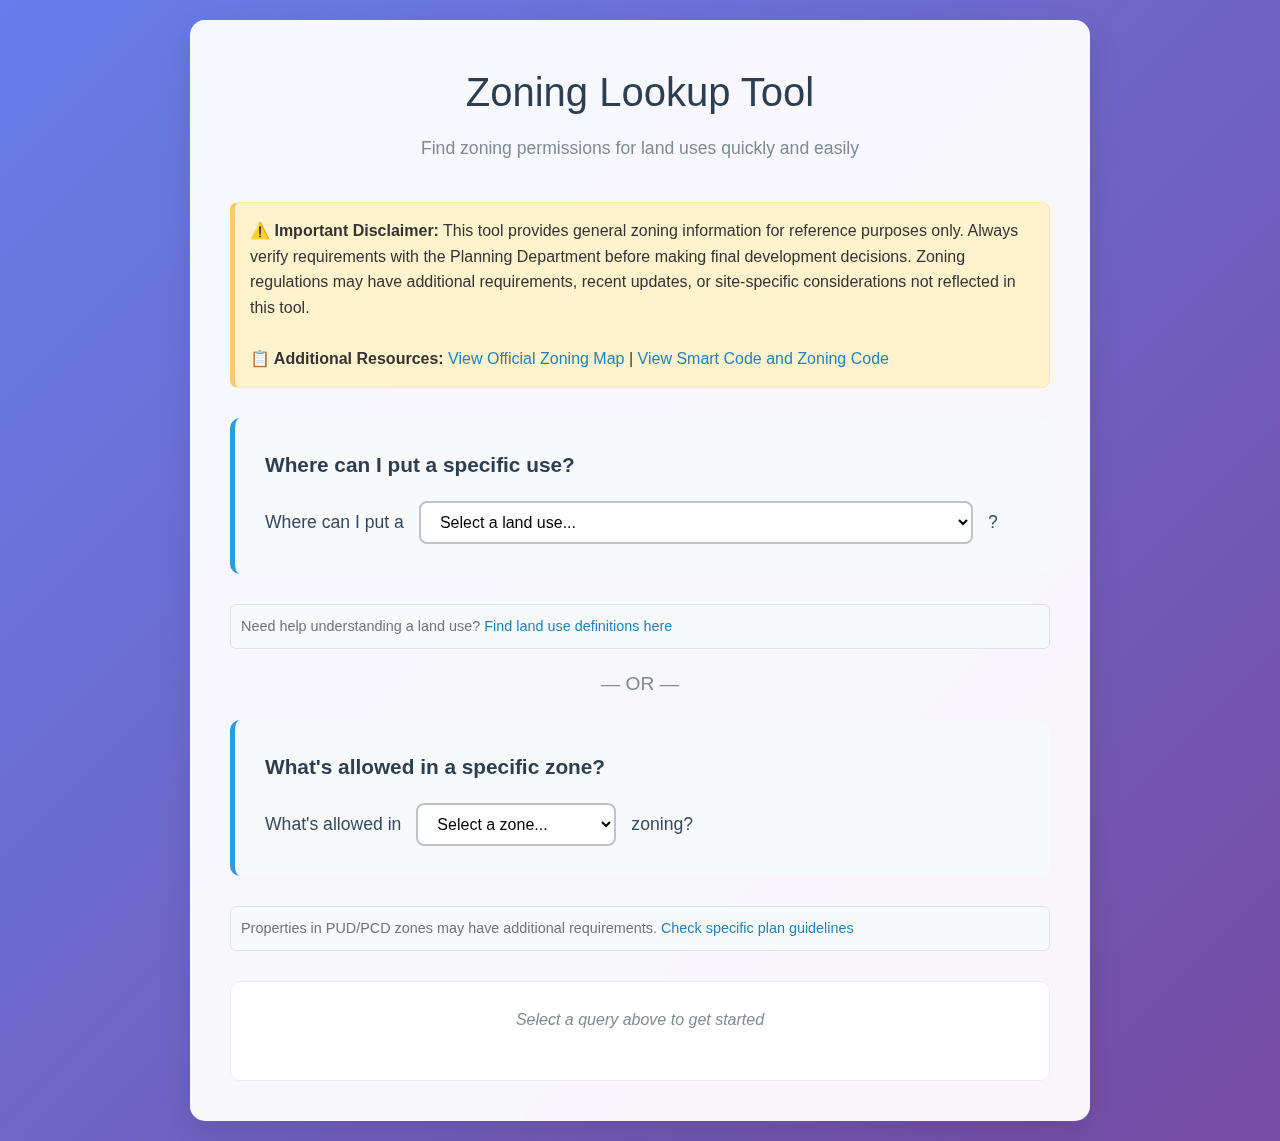
<file: index.html>
<!DOCTYPE html>
<html lang="en">
<head>
    <meta charset="UTF-8">
    <meta name="viewport" content="width=device-width, initial-scale=1.0">
    <title>Zoning Lookup Tool</title>
    <style>
        * {
            margin: 0;
            padding: 0;
            box-sizing: border-box;
        } 
 
        body {
            font-family: 'Segoe UI', Tahoma, Geneva, Verdana, sans-serif;
            line-height: 1.6;
            color: #333;
            background: linear-gradient(135deg, #667eea 0%, #764ba2 100%);
            min-height: 100vh;
            padding: 20px;
        }

        .container {
            max-width: 900px;
            margin: 0 auto;
            background: rgba(255, 255, 255, 0.95);
            border-radius: 15px;
            padding: 40px;
            box-shadow: 0 15px 35px rgba(0, 0, 0, 0.1);
            backdrop-filter: blur(10px);
        }

        h1 {
            text-align: center;
            color: #2c3e50;
            margin-bottom: 10px;
            font-size: 2.5em;
            font-weight: 300;
        }

        .subtitle {
            text-align: center;
            color: #7f8c8d;
            margin-bottom: 40px;
            font-size: 1.1em;
        }

        .query-section {
            background: #f8f9fa;
            border-radius: 10px;
            padding: 30px;
            margin-bottom: 30px;
            border-left: 5px solid #3498db;
        }

        .query-title {
            font-size: 1.3em;
            color: #2c3e50;
            margin-bottom: 20px;
            font-weight: 600;
        }

        .query-form {
            display: flex;
            flex-wrap: wrap;
            align-items: center;
            gap: 15px;
        }

        .query-text {
            font-size: 1.1em;
            color: #34495e;
        }

        select {
            padding: 10px 15px;
            border: 2px solid #bdc3c7;
            border-radius: 8px;
            font-size: 1em;
            background: white;
            min-width: 200px;
            transition: border-color 0.3s ease;
        }

        select:focus {
            outline: none;
            border-color: #3498db;
        }

        button {
            background: linear-gradient(135deg, #3498db, #2980b9);
            color: white;
            border: none;
            padding: 12px 25px;
            border-radius: 8px;
            font-size: 1em;
            cursor: pointer;
            transition: transform 0.2s ease, box-shadow 0.2s ease;
        }

        button:hover {
            transform: translateY(-2px);
            box-shadow: 0 5px 15px rgba(52, 152, 219, 0.4);
        }

        .results {
            background: white;
            border-radius: 10px;
            padding: 25px;
            margin-top: 30px;
            border: 1px solid #ecf0f1;
            min-height: 100px;
        }

        .results h3 {
            color: #2c3e50;
            margin-bottom: 15px;
            font-size: 1.2em;
        }

        .result-item {
            background: #f1f2f6;
            padding: 15px;
            margin: 10px 0;
            border-radius: 8px;
            border-left: 4px solid #27ae60;
        }

        .result-item.conditional {
            border-left-color: #f39c12;
        }

        .result-item.not-permitted {
            border-left-color: #e74c3c;
        }

        .result-item.accessory {
            border-left-color: #9b59b6;
        }

        .zone-name {
            font-weight: bold;
            color: #2c3e50;
        }

        .permission-detail {
            margin-top: 5px;
            color: #555;
            font-size: 0.95em;
        }
.results .section-header {
  display: inline-block;
  margin-top: 20px;
  padding: 6px 10px;
  border-radius: 6px;
  font-weight: 600;
}
.results .section-header.permitted   { background: #eaf7ee; color: #1e7e34; }  /* green */
.results .section-header.conditional { background: #fff3e0; color: #b05600; }  /* orange */
.results .section-header.accessory   { background: #f3e9fb; color: #6f42c1; }  /* purple */

        .loading {
            text-align: center;
            color: #7f8c8d;
            font-style: italic;
        }

        .no-results {
            text-align: center;
            color: #e74c3c;
            font-style: italic;
        }

           .definition-banner {
  background: #fffbe7;
  border: 1px solid #ffd75a;
  border-radius: 6px;
  padding: 8px 12px;
  margin-bottom: 10px;
  line-height: 1.4;
}
        @media (max-width: 768px) {
            .container {
                padding: 20px;
            }
            
            .query-form {
                flex-direction: column;
                align-items: stretch;
            }

            select {
                min-width: auto;
                width: 100%;
            }
        }
    </style>
<script src="zoningData.js"></script>
      <script src="UseDefinitions.js"></script>
  
</head>
<body>
    <div class="container">
        <h1>Zoning Lookup Tool</h1>
        <p class="subtitle">Find zoning permissions for land uses quickly and easily</p>
        <div style="background: #fff3cd; border: 1px solid #ffeaa7; border-radius: 8px; padding: 15px; margin-bottom: 30px; border-left: 5px solid #fdcb6e;">
            <strong>⚠️ Important Disclaimer:</strong> This tool provides general zoning information for reference purposes only. Always verify requirements with the Planning Department before making final development decisions. Zoning regulations may have additional requirements, recent updates, or site-specific considerations not reflected in this tool.
            <br><br>
            <strong>📋 Additional Resources:</strong>
            <a href="https://cityofpetaluma.org/zoning-map/" target="_blank" style="color: #2980b9; text-decoration: none;">View Official Zoning Map</a> | 
            <a href="https://petaluma.municipal.codes/SmartCode/2" target="_blank" style="color: #2980b9; text-decoration: none;">View Smart Code and Zoning Code</a>
        </div>

        <div class="query-section">
            <div class="query-title">Where can I put a specific use?</div>
            <div class="query-form">
                <span class="query-text">Where can I put a</span>
                <select id="landUseSelect">
                    <option value="">Select a land use...</option>
                </select>
                <span class="query-text">?</span>
               
            </div>
        </div>
<div style="background: #f8f9fa; border: 1px solid #dee2e6; border-radius: 6px; padding: 10px; margin-top: 15px; font-size: 0.9em; color: #6c757d;">
    Need help understanding a land use? <a href="https://petaluma.municipal.codes/ZoningOrds/28" target="_blank" style="color: #2980b9; text-decoration: none;">Find land use definitions here</a>
</div>
<div style="text-align: center; font-size: 1.2em; color: #7f8c8d; margin: 20px 0;">
    — OR —
</div>
        <div class="query-section">
            <div class="query-title">What's allowed in a specific zone?</div>
            <div class="query-form">
                <span class="query-text">What's allowed in</span>
                <select id="zoneSelect">
                    <option value="">Select a zone...</option>
                </select>
                <span class="query-text">zoning?</span>
               
            </div>
        </div>
<div style="background: #f8f9fa; border: 1px solid #dee2e6; border-radius: 6px; padding: 10px; margin-top: 15px; font-size: 0.9em; color: #6c757d;">
    Properties in PUD/PCD zones may have additional requirements. <a href="https://cityofpetaluma.org/pud-and-pcd-guidelines/" target="_blank" style="color: #2980b9; text-decoration: none;">Check specific plan guidelines</a>
</div>
        <div class="results" id="results">
            <p class="loading">Select a query above to get started</p>
        </div>
    </div>
<!-- REMOVE this line entirely:
<script src="zoningData.js"></script>
-->

<script>
  // === Helpers ===
function getDefinition(useName) {
  const dict = window.useDefinitions || {};
  if (!useName) return "";

  // exact match first
  if (dict[useName]) return dict[useName];

  // normalize the key
  const normalize = s => String(s)
    .toLowerCase()
    .replace(/\band\b/g, '&')
    .replace(/&/g, 'and')
    .replace(/[\/,–—\-]/g, ' ')     // unify separators
    .replace(/\s+/g, ' ')           // collapse spaces
    .trim();

  const normKey = normalize(useName);

  // build a normalized index once per session
  if (!window.__defsIndex) {
    window.__defsIndex = {};
    for (const k of Object.keys(dict)) {
      window.__defsIndex[normalize(k)] = k;
    }
  }

  // find nearest normalized key
  const match = window.__defsIndex[normKey];
  if (match) return dict[match];

  // optional fuzzy fallback: look for partial containment
  for (const [k, v] of Object.entries(dict)) {
    const nk = normalize(k);
    if (nk.includes(normKey) || normKey.includes(nk)) {
      return v;
    }
  }

  return "";
}


  function htmlEscape(s) {
    return String(s)
      .replace(/&/g,"&amp;")
      .replace(/</g,"&lt;")
      .replace(/>/g,"&gt;")
      .replace(/"/g,"&quot;");
  }

  // === Build dropdowns from window.zoningData (single source of truth) ===
  function populateDropdowns() {
    const landUseSelect = document.getElementById('landUseSelect');
    const zoneSelect = document.getElementById('zoneSelect');
    if (!landUseSelect || !zoneSelect) return;

    const data = (window.zoningData && typeof window.zoningData === 'object') ? window.zoningData : {};
    const landUses = Object.keys(data).sort();
    const zones = Array.from(new Set(Object.values(data).flatMap(row => Object.keys(row || {}))))
      .filter(Boolean)
      .sort();

    landUseSelect.innerHTML = '<option value="">Select a land use...</option>';
    zoneSelect.innerHTML = '<option value="">Select a zone...</option>';

    landUses.forEach(use => {
      const opt = document.createElement('option');
      opt.value = use;
      opt.textContent = use;
      landUseSelect.appendChild(opt);
    });
    zones.forEach(zone => {
      const opt = document.createElement('option');
      opt.value = zone;
      opt.textContent = zone;
      zoneSelect.appendChild(opt);
    });
  }

function normalizePermission(permission) {
  const p = (permission || "").toLowerCase().trim();
  if (!p || p === "not permitted" || p === "np") return "not-permitted";
  if (p.startsWith("cup") || p.includes("conditional")) return "conditional";
  if (p.startsWith("a") || p.includes("accessory")) return "accessory";
  // fallback
  if (p === "permitted" || p === "p") return "permitted";
  return "permitted";
}

function getPermissionClass(permission) {
  return normalizePermission(permission);
}

  // === Search: Land Use ===
  function searchByLandUse() {
    const selectedUse = document.getElementById('landUseSelect').value;
    const results = document.getElementById('results');

    if (!selectedUse) {
      results.innerHTML = '<p class="no-results">Please select a land use first.</p>';
      return;
    }

    const useData = (window.zoningData || {})[selectedUse];
    if (!useData) {
      results.innerHTML = `<p class="no-results">No data found for "${htmlEscape(selectedUse)}".</p>`;
      return;
    }

    let html = `<h3>Where "${htmlEscape(selectedUse)}" is allowed:</h3>`;

    // Definition banner
    const def = getDefinition(selectedUse);
    if (def) {
      html += `
        <div class="definition-banner">
          <strong>Definition:</strong> ${htmlEscape(def)}
        </div>`;
    }

    const permitted = [], conditional = [], accessory = [], notPermitted = [];
    Object.entries(useData).forEach(([zone, permission]) => {
      const item = { zone, permission };
const kind = normalizePermission(permission);
if (kind === "not-permitted") notPermitted.push(item);
else if (kind === "conditional") conditional.push(item);
else if (kind === "accessory") accessory.push(item);
else permitted.push(item);

    });

    if (permitted.length) {
  html += '<h4 class="section-header permitted">Permitted:</h4>';
        permitted.forEach(item => {
        html += `<div class="result-item permitted">
          <span class="zone-name">${htmlEscape(item.zone)}</span>
          <div class="permission-detail">${htmlEscape(item.permission)}</div>
        </div>`;
      });
    }
    if (conditional.length) {
  html += '<h4 class="section-header conditional">Conditional Use Permit Required:</h4>';
      conditional.forEach(item => {
        html += `<div class="result-item conditional">
          <span class="zone-name">${htmlEscape(item.zone)}</span>
          <div class="permission-detail">${htmlEscape(item.permission)}</div>
        </div>`;
      });
    }
    if (accessory.length) {
  html += '<h4 class="section-header accessory">Accessory Use:</h4>';
      accessory.forEach(item => {
        html += `<div class="result-item accessory">
          <span class="zone-name">${htmlEscape(item.zone)}</span>
          <div class="permission-detail">${htmlEscape(item.permission)}</div>
        </div>`;
      });
    }

    results.innerHTML = html;
  }

  // === Search: Zone ===
  function searchByZone() {
    const selectedZone = document.getElementById('zoneSelect').value;
    const results = document.getElementById('results');

    if (!selectedZone) {
      results.innerHTML = '<p class="no-results">Please select a zone first.</p>';
      return;
    }

    let html = `<h3>What's allowed in ${htmlEscape(selectedZone)} zoning:</h3>`;
    const permitted = [], conditional = [], accessory = [];

    Object.entries(window.zoningData || {}).forEach(([landUse, zones]) => {
      const permission = zones[selectedZone];
      const kind = normalizePermission(permission);
if (kind !== "not-permitted") {
  const item = { landUse, permission };
  if (kind === "conditional") conditional.push(item);
  else if (kind === "accessory") accessory.push(item);
  else permitted.push(item);
}

    });

    const landUseSpan = (lu) => {
      const def = getDefinition(lu);
      const escLu = htmlEscape(lu);
      const escDef = htmlEscape(def);
      return def
        ? `<span class="zone-name" title="${escDef}" aria-label="${escDef}">${escLu}</span>`
        : `<span class="zone-name">${escLu}</span>`;
    };

    if (permitted.length) {
html += '<h4 class="section-header permitted">Permitted Uses:</h4>';
      permitted.forEach(item => {
        html += `<div class="result-item permitted">
          ${landUseSpan(item.landUse)}
          <div class="permission-detail">${htmlEscape(item.permission)}</div>
        </div>`;
      });
    }
    if (conditional.length) {
html += '<h4 class="section-header conditional">Conditional Use Permit Required:</h4>';
      conditional.forEach(item => {
        html += `<div class="result-item conditional">
          ${landUseSpan(item.landUse)}
          <div class="permission-detail">${htmlEscape(item.permission)}</div>
        </div>`;
      });
    }
    if (accessory.length) {
html += '<h4 class="section-header accessory">Accessory Uses:</h4>';
      accessory.forEach(item => {
        html += `<div class="result-item accessory">
          ${landUseSpan(item.landUse)}
          <div class="permission-detail">${htmlEscape(item.permission)}</div>
        </div>`;
      });
    }

    if (!permitted.length && !conditional.length && !accessory.length) {
      html += '<p class="no-results">No uses are specifically allowed in this zone.</p>';
    }

    results.innerHTML = html;
  }

  // === Init + (optional) auto-react on change ===
  document.addEventListener('DOMContentLoaded', function() {
    populateDropdowns();

    // If you want immediate reaction to dropdown changes:
    document.getElementById('landUseSelect').addEventListener('change', function () {
      document.getElementById('zoneSelect').value = '';
      searchByLandUse();
    });
    document.getElementById('zoneSelect').addEventListener('change', function () {
      document.getElementById('landUseSelect').value = '';
      searchByZone();
    });
  });
</script>
    <script>
document.addEventListener('DOMContentLoaded', () => {
  console.log('[Defs] present?', !!window.useDefinitions,
              'count:', window.useDefinitions ? Object.keys(window.useDefinitions).length : 0);

  // When you change either dropdown, this will show what definition we found
  const logDef = () => {
    const lu = document.getElementById('landUseSelect').value;
    if (!lu) return;
    console.log('[Defs] selected:', JSON.stringify(lu), '→', JSON.stringify(getDefinition(lu)));
  };
  document.getElementById('landUseSelect').addEventListener('change', logDef);
});
</script>
<script type="module">
import { USES } from './UseDefinitions.js';
const ul = document.getElementById('useList');
ul.innerHTML = USES.map(u =>
  `<li><a class="btn" href="permission.html?use=${encodeURIComponent(u)}">${u}</a></li>`
).join('');
</script>
<!-- ✳️ Make the land uses clickable -->
<script>
const USES = [
  "Bar/Tavern/Night Club",
  "Restaurant",
  "Office",
  "Retail",
  "Light Industrial"
];

// Render clickable list
const ul = document.getElementById("useList");
ul.innerHTML = USES.map(
  u => `<li><a href="permission.html?use=${encodeURIComponent(u)}">${u}</a></li>`
).join("");
</script>

</body>
</html>
</file>
